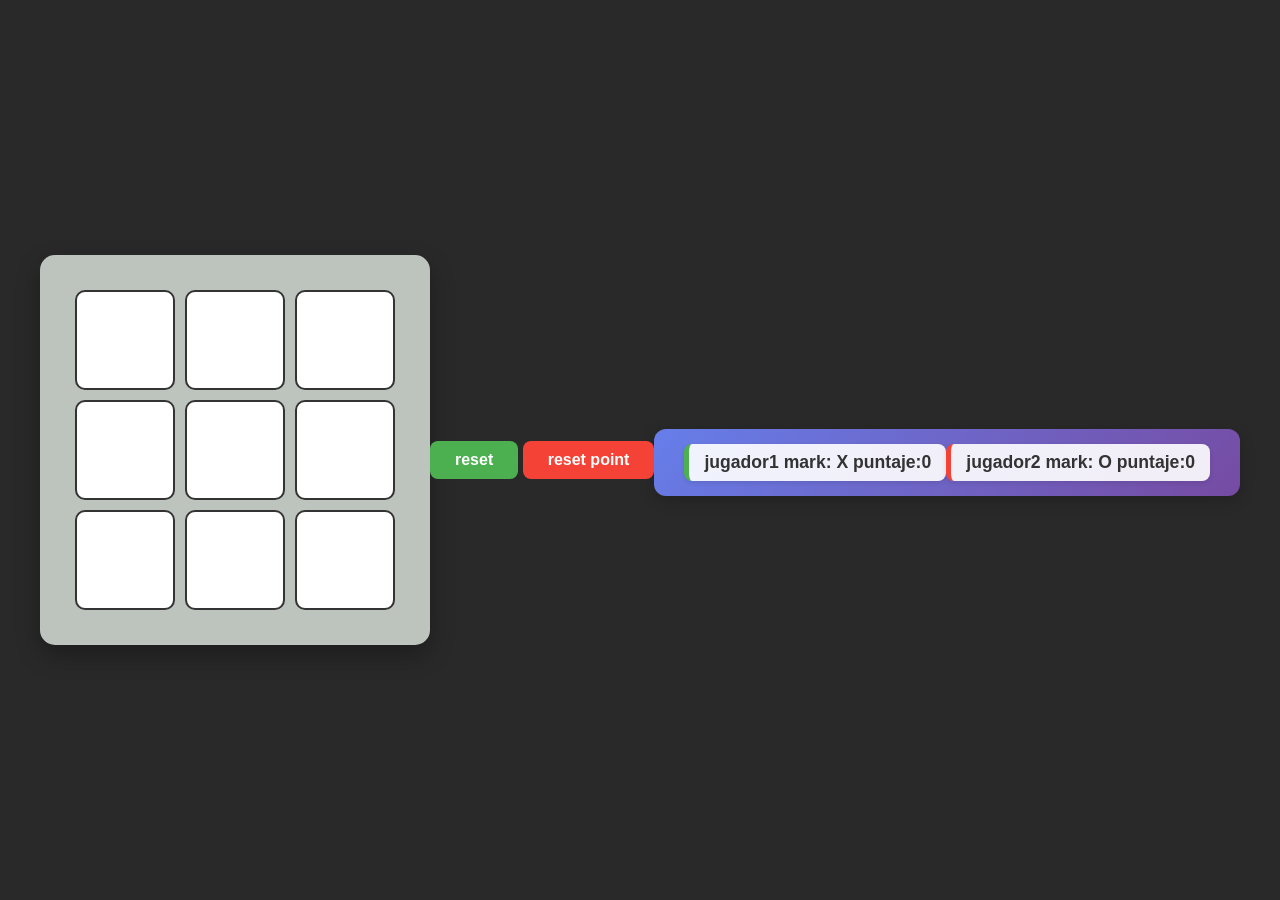
<file: index.html>
<!DOCTYPE html>
<html lang="en">
<head>
  <meta charset="UTF-8">
  <meta name="viewport" content="width=device-width, initial-scale=1.0">
  <title>TicTacToe</title>
  <link rel="stylesheet" href="style.css">
  <script src="script.js" defer></script>
</head>
<body>
<div id="gamecontainer">

</div>

<div id= "game-btns">

</div>

<div id="puntajes">


</div>

</body>
</html>
</file>
<file: style.css>
* {
  margin: 0;
  padding: 0;
  box-sizing: border-box;
}

body {
  background-color: rgb(41, 41, 41);
  display: flex;
  justify-content: center;
  align-items: center;
  min-height: 100vh;
  font-family: 'Segoe UI', Tahoma, Geneva, Verdana, sans-serif;
}

#gamecontainer {
  background-color: rgb(189, 196, 190);
  display: flex;
  flex-direction: column;
  align-items: center;
  padding: 30px;
  border-radius: 15px;
  box-shadow: 0 10px 25px rgba(0, 0, 0, 0.3);
  transition: box-shadow 0.3s ease;
}

#gamecontainer:hover {
  box-shadow: 0 15px 35px rgba(0, 0, 0, 0.4);
}

#gamecontainer > div {
  display: flex;
  justify-content: center;
}

.btn-xo {
  width: 100px;
  height: 100px;
  font-size: 48px;
  font-weight: bold;
  background-color: white;
  border: 2px solid #333;
  border-radius: 10px;
  cursor: pointer;
  transition: all 0.2s ease;
  color: #333;
  margin: 5px;
  animation: fadeIn 2s ease;
}

.btn-xo:hover {
  background-color: #f0f0f0;
  transform: scale(1.02);
}

.btn-xo:active {
  transform: scale(0.98);
}

@keyframes fadeIn {
  from {
    opacity: 0;
    transform: scale(0.9);
  }
  to {
    opacity: 1;
    transform: scale(1);
  }
}

.btn-xo.winner {
  background-color: gold;
  animation: pulse 0.5s ease;
}

@keyframes pulse {
  0% {
    transform: scale(1);
  }
  50% {
    transform: scale(1.1);
    background-color: rgb(255, 215, 0);
  }
  100% {
    transform: scale(1);
  }
}

#puntajes {
  margin-top: 25px;
  padding: 15px 30px;
  border-radius: 12px;
  background: linear-gradient(135deg, #667eea 0%, #764ba2 100%);
  box-shadow: 0 4px 15px rgba(0, 0, 0, 0.2);
  min-width: 300px;
}

#puntajes > div {
  display: flex;

  justify-content: space-between;
}

#puntajes p {
  margin: 0;
  padding: 8px 15px;
  background-color: rgba(255, 255, 255, 0.9);
  border-radius: 8px;
  font-size: 1.1rem;
  font-weight: bold;
  color: #333;
  box-shadow: 0 2px 5px rgba(0, 0, 0, 0.1);
  transition: transform 0.2s ease;
  position: relative;
  overflow: hidden;
}

#puntajes p:hover {
  transform: scale(1.05);
}

#puntajes p::before {
  content: '';
  position: absolute;
  top: 0;
  left: -100%;
  width: 100%;
  height: 100%;
  background: linear-gradient(90deg, transparent, rgba(255,255,255,0.4), transparent);
  transition: left 0.5s ease;
}

#puntajes p:hover::before {
  left: 100%;
}

#puntajes p:first-child {
  border-left: 5px solid #4CAF50;
}

#puntajes p:last-child {
  border-left: 5px solid #f44336;
}

#game-btns {
  margin-top: 20px;
  display: flex;
  gap: 15px;
}

#game-btns button {
  padding: 10px 25px;
  font-size: 16px;
  font-weight: bold;
  border: none;
  border-radius: 8px;
  cursor: pointer;
  transition: all 0.2s ease;
  font-family: inherit;
  position: relative;
  overflow: hidden;
}

#game-btns button::after {
  content: '';
  position: absolute;
  top: 50%;
  left: 50%;
  width: 0;
  height: 0;
  border-radius: 50%;
  background-color: rgba(255, 255, 255, 0.3);
  transform: translate(-50%, -50%);
  transition: width 0.3s, height 0.3s;
}

#game-btns button:active::after {
  width: 100px;
  height: 100px;
}

#reset {
  background-color: #4CAF50;
  color: white;
}

#reset:hover {
  background-color: #45a049;
  transform: translateY(-2px);
}

#reset-point {
  background-color: #f44336;
  color: white;
}

#reset-point:hover {
  background-color: #d32f2f;
  transform: translateY(-2px);
}

#game-btns button:active {
  transform: translateY(0px);
}

/* ========== DISEÑO RESPONSIVE ========== */

/* Tablets */
@media (max-width: 768px) {
  .btn-xo {
    width: 80px;
    height: 80px;
    font-size: 40px;
  }
  
  #puntajes {
    min-width: auto;
    width: 95%;
  }
}

/* Celulares - APILADO FORZADO DE TODOS LOS ELEMENTOS */
@media (max-width: 550px) {
  /* El body ahora apila verticalmente los 3 divs principales */
  body {
    display: flex !important;
    flex-direction: column !important;
    justify-content: center !important;
    align-items: center !important;
    gap: 15px !important;
    padding: 20px !important;
  }
  
  #gamecontainer {
    padding: 10px;
    width: 100%;
  }
  
  .btn-xo {
    width: 70px;
    height: 70px;
    font-size: 36px;
    margin: 3px;
  }
  
  /* Puntajes en columna */
  #puntajes {
    width: 100%;
    padding: 10px;
  }
  
  #puntajes > div {
    display: flex !important;
    flex-direction: column !important;
    gap: 10px !important;
    align-items: center !important;
  }
  
  #puntajes p {
    width: 100% !important;
    text-align: center !important;
  }
  
  /* Botones en columna */
  #game-btns {
    display: flex !important;
    flex-direction: column !important;
    width: 100% !important;
    gap: 10px !important;
    align-items: center !important;
  }
  
  #game-btns button {
    width: 100% !important;
  }
}

/* Celulares muy pequeños */
@media (max-width: 400px) {
  .btn-xo {
    width: 55px;
    height: 55px;
    font-size: 28px;
    margin: 2px;
  }
}
/* DIAGNÓSTICO - ver si se aplica */
@media (max-width: 550px) {
  body {
    background-color: red !important; /* Si el fondo se pone rojo, el media query funciona */
  }
  
  #puntajes > div {
    background-color: yellow !important; /* Si se pone amarillo, el selector funciona */
    flex-direction: column !important;
  }
}
</file>
